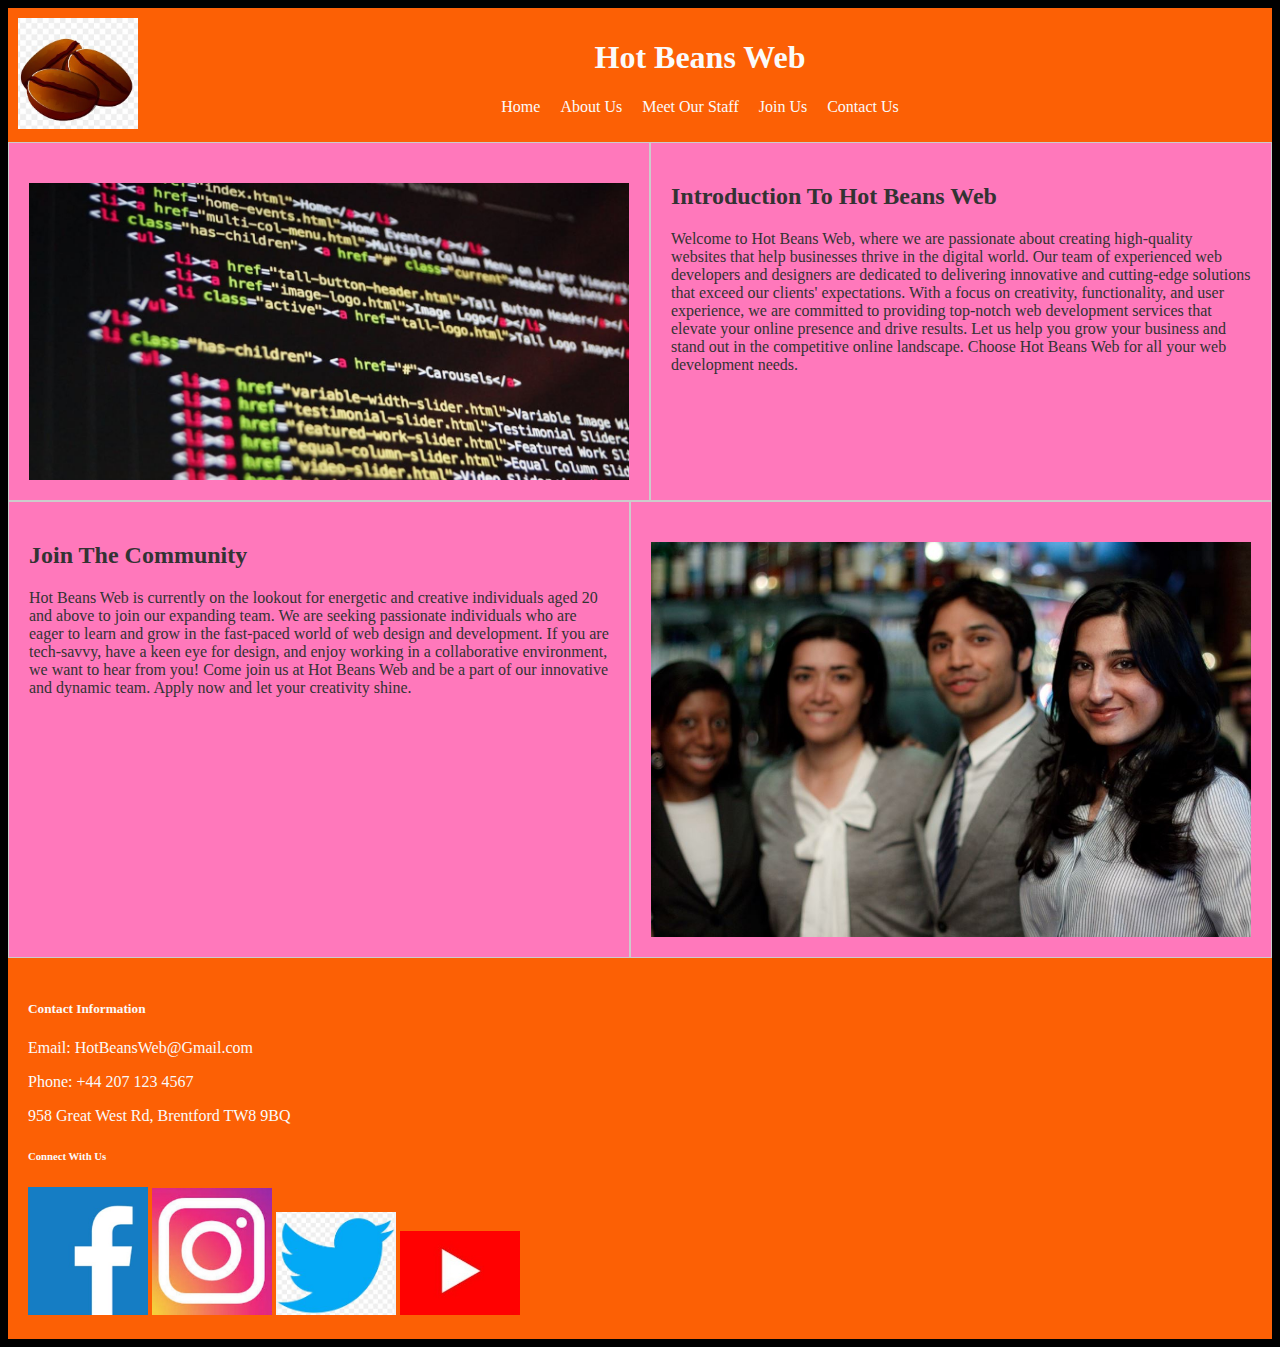
<file: index.html>
<!DOCTYPE html>
<html lang="en">
<head>
<meta charset="UTF-8">
<meta name"viewport" content="width=device-width,initial- scale=1.0">
<title>Hot Beans Web</title>
<link rel="stylesheet" href="./stylesheet.css"/>
</head>
<body>
	<header>
	<div style="float: left;">
<img src="Coffee Bean.JPG" alt="Logo" style="width:120px;
height:auto;">
</div>
		<h1> Hot Beans Web </h1>
		<nav>
		<ul>
			<li><a href="index.html" onclick="checkPage('Home.html')">Home</a></li>
			<li><a href="About Us.html" onclick="checkPage('About Us.html')">About Us</a></li>
			<li><a href="Meet Our Staff.html" onclick="checkPage('Meet Our Staff.html')">Meet Our Staff</a></li>
			<li><a href="Join Us.html" onclick="checkPage('Join Us.html')">Join Us</a></li>
			<li><a href="Contact Us.html" onclick="checkPage('Contact Us.html')">Contact Us</a></li>
		</ul>
		</nav>
	</header>
	<main class="flex-container">
		<section class="flex-item">
		<h2></h2>
		<img src="HTML.JPG" alt="Code" style="width:600px; height:auto:" class="center">
		</section>
		<section class="flex-item">
		<h2>Introduction To Hot Beans Web</h2>
		<p>Welcome to Hot Beans Web, where we are passionate about creating high-quality websites that help businesses thrive in the digital world. Our team of experienced web developers and designers are dedicated to delivering innovative and cutting-edge solutions that exceed our clients' expectations. With a focus on creativity, functionality, and user experience, we are committed to providing top-notch web development services that elevate your online presence and drive results. Let us help you grow your business and stand out in the competitive online landscape. Choose Hot Beans Web for all your web development needs.</p>
		</section>
		</main>
		
		<main class="flex-container">
		<section class="flex-item">
		<h2>Join The Community</h2>
		<p> Hot Beans Web is currently on the lookout for energetic and creative individuals aged 20 and above to join our expanding team. We are seeking passionate individuals who are eager to learn and grow in the fast-paced world of web design and development. If you are tech-savvy, have a keen eye for design, and enjoy working in a collaborative environment, we want to hear from you! Come join us at Hot Beans Web and be a part of our innovative and dynamic team. Apply now and let your creativity shine. </p>
		</section>
		<section class="flex-item">
		<h2></h2>
		<img src="Young Professionals.JPG" alt="Workers" style="width:600px; height:auto:" class="center">
		</section>
		</main>
		



<footer>
	<div class="footer-content2>
	<div class="footer-info">
	<h5> Contact Information</h5>		<p>Email: HotBeansWeb@Gmail.com</p>
	<p>Phone: +44 207 123 4567<p>
	<p> 958 Great West Rd, Brentford TW8 9BQ</p>
	</div>
	<div class="social media">
	<h6> Connect With Us</h6>
	<a href="https://en-gb.facebook.com/" class="social icon"><img src="Facebook.JPG" alt="Facebook logo" style="width:120px; height:120;"></a>
	<a href="https://www.instagram.com/" class="social icon"><img src="Insta.JPG" alt="Instagram logo"style="width:120px; height:120;"></a>
	<a href="https://twitter.com/?lang=en" class="social icon"><img src="Twitter.JPG" alt="Twitter logo"style="width:120px; height:120;"></a>
	<a href="https://www.youtube.com/" class="social icon"><img src="Youtube.JPG" alt="YouTube logo"style="width:120px; height:120;"></a>
	</div>
	</div>
	</footer>
		
		


</body>
</html>
</file>
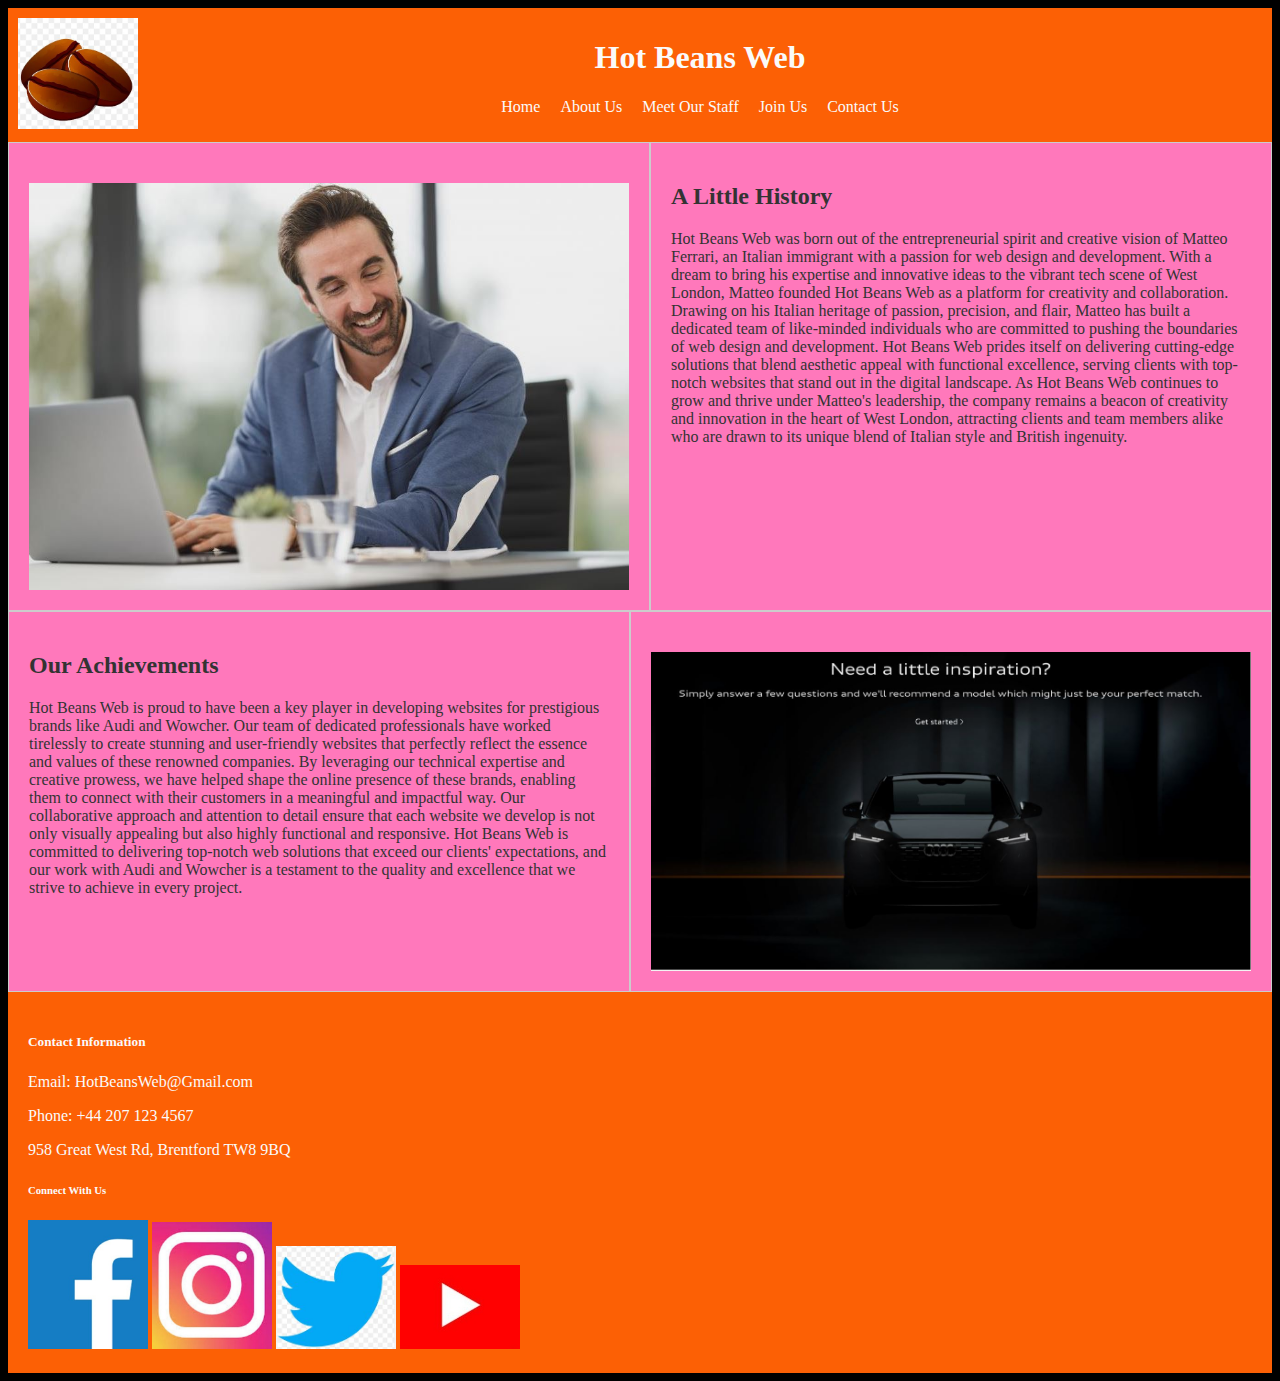
<file: About Us.html>
<!DOCTYPE html>
<html lang="en">
<head>
<meta charset="UTF-8">
<meta name"viewport" content="width=device-width,initial- scale=1.0">
<title>Hot Beans Web</title>
<link rel="stylesheet" href="./stylesheet.css"/>
</head>
<body>
	<header>
	<div style="float: left;">
<img src="Coffee Bean.JPG" alt="Logo" style="width:120px;
height:auto;">
</div>
		<h1> Hot Beans Web </h1>
		<nav>
		<ul>
			<li><a href="index.html" onclick="checkPage('Home.html')">Home</a></li>
			<li><a href="About Us.html" onclick="checkPage('About Us.html')">About Us</a></li>
			<li><a href="Meet Our Staff.html" onclick="checkPage('Meet Our Staff.html')">Meet Our Staff</a></li>
			<li><a href="Join Us.html" onclick="checkPage('Join Us.html')">Join Us</a></li>
			<li><a href="Contact Us.html" onclick="checkPage('Contact Us.html')">Contact Us</a></li>
		</ul>
		</nav>
	</header>
	<main class="flex-container">
		<section class="flex-item">
		<h2></h2>
		<img src="Founder.JPG" alt="Matteo" style="width:600px; height:auto:" class="center">
		</section>
		<section class="flex-item">
		<h2>A Little History</h2>
		<p>Hot Beans Web was born out of the entrepreneurial spirit and creative vision of Matteo Ferrari, an Italian immigrant with a passion for web design and development. With a dream to bring his expertise and innovative ideas to the vibrant tech scene of West London, Matteo founded Hot Beans Web as a platform for creativity and collaboration. Drawing on his Italian heritage of passion, precision, and flair, Matteo has built a dedicated team of like-minded individuals who are committed to pushing the boundaries of web design and development. Hot Beans Web prides itself on delivering cutting-edge solutions that blend aesthetic appeal with functional excellence, serving clients with top-notch websites that stand out in the digital landscape. As Hot Beans Web continues to grow and thrive under Matteo's leadership, the company remains a beacon of creativity and innovation in the heart of West London, attracting clients and team members alike who are drawn to its unique blend of Italian style and British ingenuity.</p>
		</section>
		</main>
		
		<main class="flex-container">
		<section class="flex-item">
		<h2>Our Achievements</h2>
		<p> Hot Beans Web is proud to have been a key player in developing websites for prestigious brands like Audi and Wowcher. Our team of dedicated professionals have worked tirelessly to create stunning and user-friendly websites that perfectly reflect the essence and values of these renowned companies. By leveraging our technical expertise and creative prowess, we have helped shape the online presence of these brands, enabling them to connect with their customers in a meaningful and impactful way. Our collaborative approach and attention to detail ensure that each website we develop is not only visually appealing but also highly functional and responsive. Hot Beans Web is committed to delivering top-notch web solutions that exceed our clients' expectations, and our work with Audi and Wowcher is a testament to the quality and excellence that we strive to achieve in every project. </p>
		</section>
		<section class="flex-item">
		<h2></h2>
		<img src="Audi Web.JPG" alt="Audi" style="width:600px; height:auto:" class="center">
		</section>
		</main>
		



<footer>
	<div class="footer-content2>
	<div class="footer-info">
	<h5> Contact Information</h5>		<p>Email: HotBeansWeb@Gmail.com</p>
	<p>Phone: +44 207 123 4567<p>
	<p> 958 Great West Rd, Brentford TW8 9BQ</p>
	</div>
	<div class="social media">
	<h6> Connect With Us</h6>
	<a href="https://en-gb.facebook.com/" class="social icon"><img src="Facebook.JPG" alt="Facebook logo" style="width:120px; height:120;"></a>
	<a href="https://www.instagram.com/" class="social icon"><img src="Insta.JPG" alt="Instagram logo"style="width:120px; height:120;"></a>
	<a href="https://twitter.com/?lang=en" class="social icon"><img src="Twitter.JPG" alt="Twitter logo"style="width:120px; height:120;"></a>
	<a href="https://www.youtube.com/" class="social icon"><img src="Youtube.JPG" alt="YouTube logo"style="width:120px; height:120;"></a>
	</div>
	</div>
	</footer>
		
		


</body>
</html>
</file>
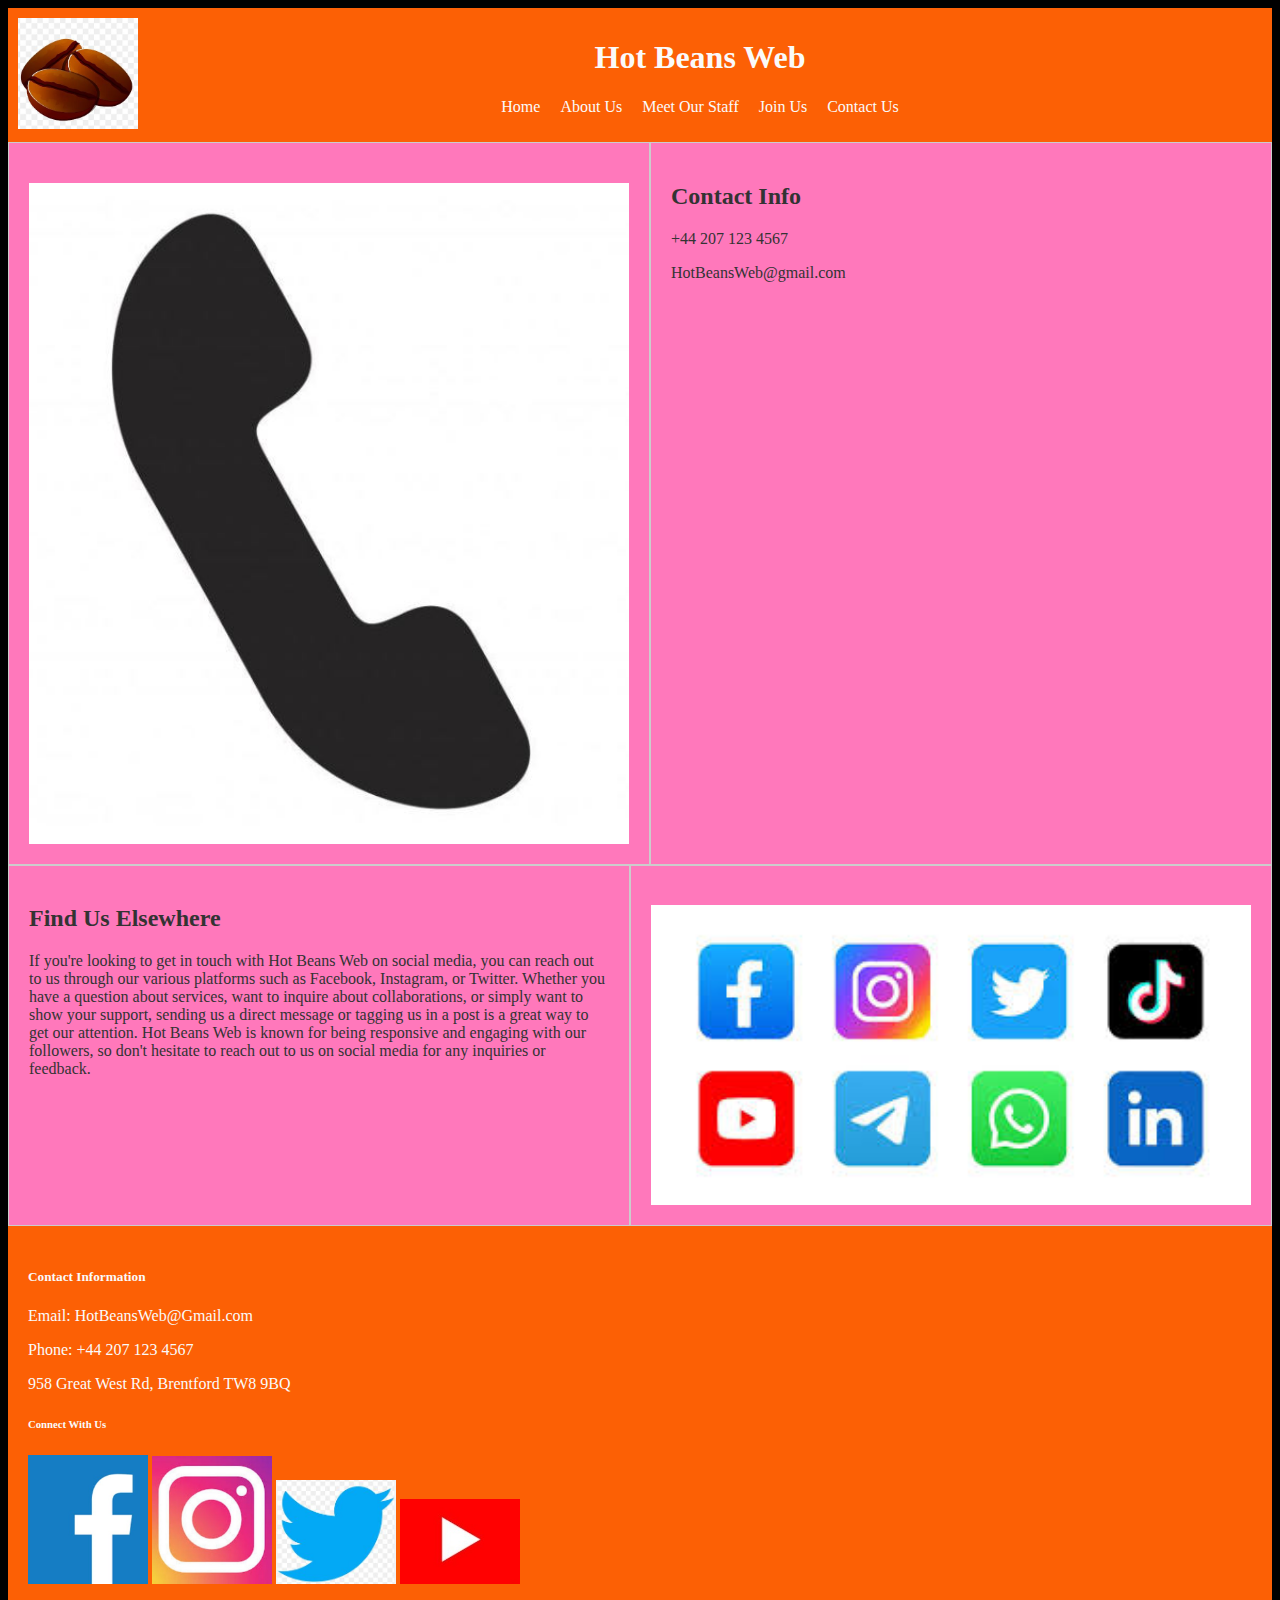
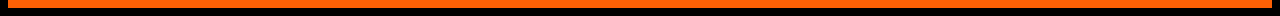
<file: Contact Us.html>
<!DOCTYPE html>
<html lang="en">
<head>
<meta charset="UTF-8">
<meta name"viewport" content="width=device-width,initial- scale=1.0">
<title>Hot Beans Web</title>
<link rel="stylesheet" href="./stylesheet.css"/>
</head>
<body>
	<header>
	<div style="float: left;">
<img src="Coffee Bean.JPG" alt="Logo" style="width:120px;
height:auto;">
</div>
		<h1> Hot Beans Web </h1>
		<nav>
		<ul>
			<li><a href="index.html" onclick="checkPage('Home.html')">Home</a></li>
			<li><a href="About Us.html" onclick="checkPage('About Us.html')">About Us</a></li>
			<li><a href="Meet Our Staff.html" onclick="checkPage('Meet Our Staff.html')">Meet Our Staff</a></li>
			<li><a href="Join Us.html" onclick="checkPage('Join Us.html')">Join Us</a></li>
			<li><a href="Contact Us.html" onclick="checkPage('Contact Us.html')">Contact Us</a></li>
		</ul>
		</nav>
	</header>
	<main class="flex-container">
		<section class="flex-item">
		<h2></h2>
		<img src="Phone.JPG" alt="Phone" style="width:600px; height:auto:" class="center">
		</section>
		<section class="flex-item">
		<h2>Contact Info</h2>
		<p>+44 207 123 4567</p>
		<P>HotBeansWeb@gmail.com</P>
		</section>
		</main>
		
		<main class="flex-container">
		<section class="flex-item">
		<h2>Find Us Elsewhere</h2>
		<p> If you're looking to get in touch with Hot Beans Web on social media, you can reach out to us through our various platforms such as Facebook, Instagram, or Twitter. Whether you have a question about services, want to inquire about collaborations, or simply want to show your support, sending us a direct message or tagging us in a post is a great way to get our attention. Hot Beans Web is known for being responsive and engaging with our followers, so don't hesitate to reach out to us on social media for any inquiries or feedback.</p>
		</section>
		<section class="flex-item">
		<h2></h2>
		<img src="Media Icons.jpg" alt="Icons" style="width:600px; height:auto:" class="center">
		</section>
		</main>
		



<footer>
	<div class="footer-content2>
	<div class="footer-info">
	<h5> Contact Information</h5>		<p>Email: HotBeansWeb@Gmail.com</p>
	<p>Phone: +44 207 123 4567<p>
	<p> 958 Great West Rd, Brentford TW8 9BQ</p>
	</div>
	<div class="social media">
	<h6> Connect With Us</h6>
	<a href="https://en-gb.facebook.com/" class="social icon"><img src="Facebook.JPG" alt="Facebook logo" style="width:120px; height:120;"></a>
	<a href="https://www.instagram.com/" class="social icon"><img src="Insta.JPG" alt="Instagram logo"style="width:120px; height:120;"></a>
	<a href="https://twitter.com/?lang=en" class="social icon"><img src="Twitter.JPG" alt="Twitter logo"style="width:120px; height:120;"></a>
	<a href="https://www.youtube.com/" class="social icon"><img src="Youtube.JPG" alt="YouTube logo"style="width:120px; height:120;"></a>
	</div>
	</div>
	</footer>
		
		


</body>
</html>
</file>
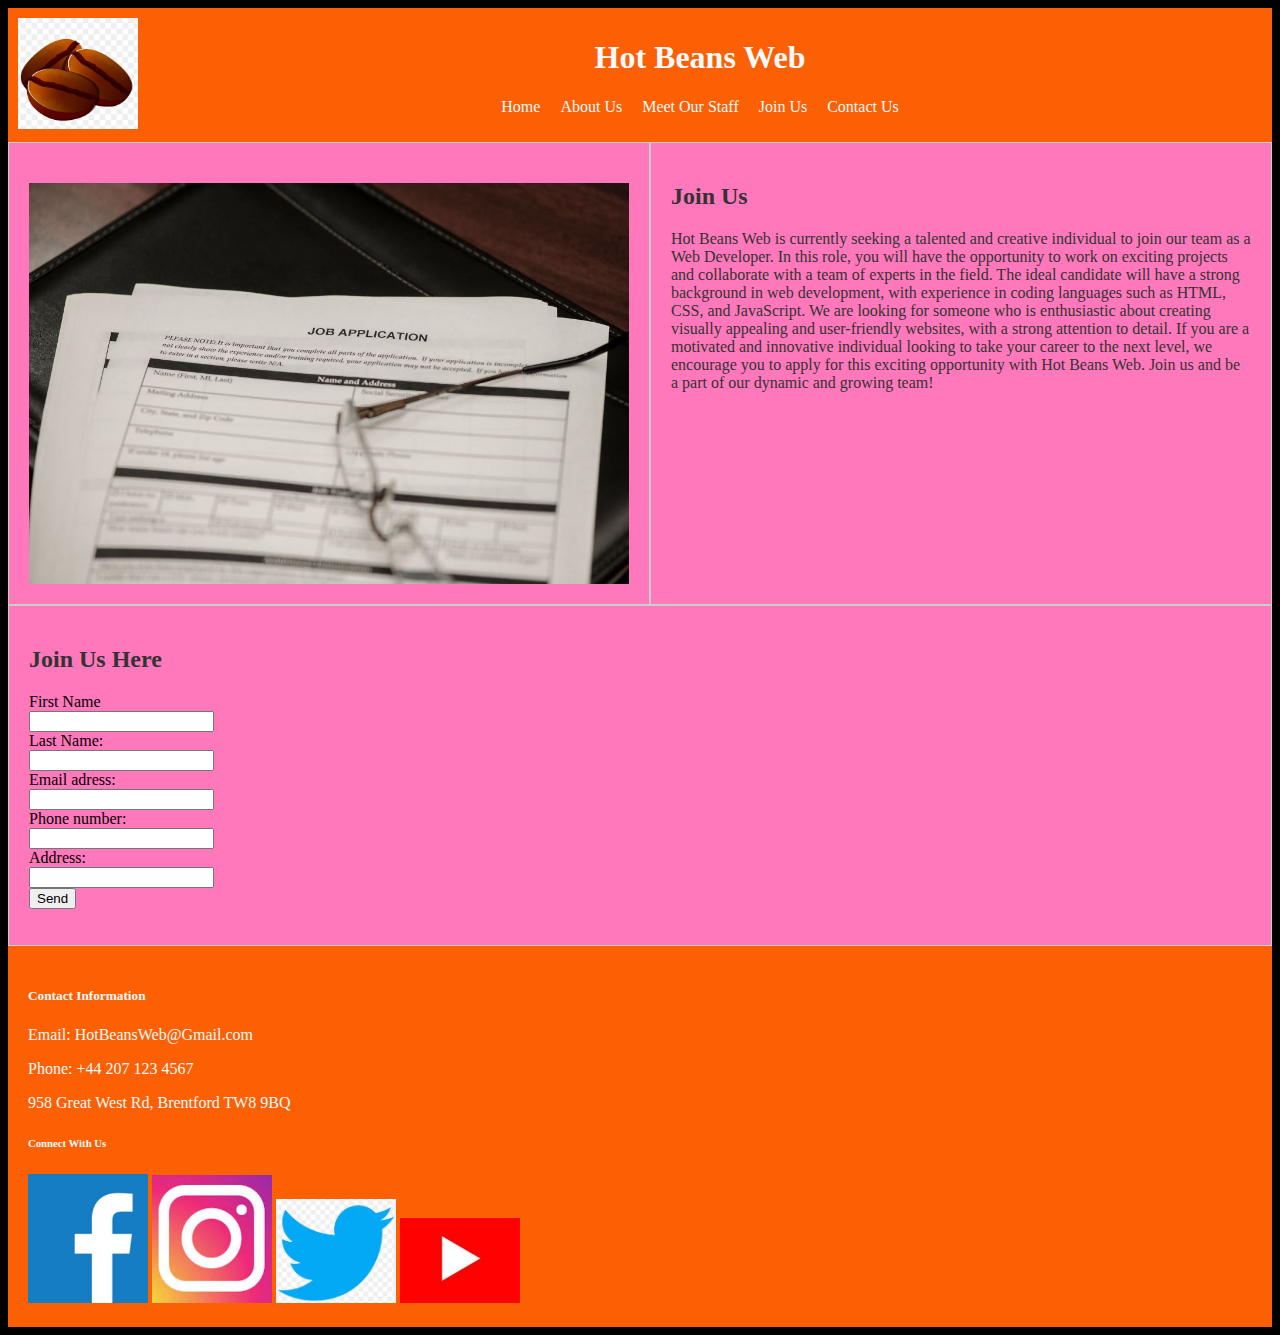
<file: Join Us.html>
<!DOCTYPE html>
<html lang="en">
<head>
<meta charset="UTF-8">
<meta name"viewport" content="width=device-width,initial- scale=1.0">
<title>Hot Beans Web</title>
<link rel="stylesheet" href="./stylesheet.css"/>
</head>
<body>
	<header>
	<div style="float: left;">
<img src="Coffee Bean.JPG" alt="Logo" style="width:120px;
height:auto;">
</div>
		<h1> Hot Beans Web </h1>
		<nav>
		<ul>
			<li><a href="index.html" onclick="checkPage('Home.html')">Home</a></li>
			<li><a href="About Us.html" onclick="checkPage('About Us.html')">About Us</a></li>
			<li><a href="Meet Our Staff.html" onclick="checkPage('Meet Our Staff.html')">Meet Our Staff</a></li>
			<li><a href="Join Us.html" onclick="checkPage('Join Us.html')">Join Us</a></li>
			<li><a href="Contact Us.html" onclick="checkPage('Contact Us.html')">Contact Us</a></li>
		</ul>
		</nav>
	</header>
	<main class="flex-container">
		<section class="flex-item">
		<h2></h2>
		<img src="Job Application.JPG" alt="Application" style="width:600px; height:auto:" class="center">
		</section>
		<section class="flex-item">
		<h2>Join Us</h2>
		<p>Hot Beans Web is currently seeking a talented and creative individual to join our team as a Web Developer. In this role, you will have the opportunity to work on exciting projects and collaborate with a team of experts in the field. The ideal candidate will have a strong background in web development, with experience in coding languages such as HTML, CSS, and JavaScript. We are looking for someone who is enthusiastic about creating visually appealing and user-friendly websites, with a strong attention to detail. If you are a motivated and innovative individual looking to take your career to the next level, we encourage you to apply for this exciting opportunity with Hot Beans Web. Join us and be a part of our dynamic and growing team!</p>
		</section>
		</main>
		
		<main class="flex-container">
		<section class="flex-item">
		<h2>Join Us Here</h2>
		<p> <form
			action="https://formspree.io/f/mzbnoazb"
			method="POST"
		  >
		</label>
		<label for="fname">First Name</label><br>
		<input type="text" id="fname" name="fname"><br>
		</label>
		<label for="fname">Last Name:</label><br>
		<input type="text" id="lname" name="lname"><br>
		</label>
		<label for="fname">Email adress:</label><br>
		<input type="text" id="eaddress" name="eaddress"><br>
		</label>
		<label for="fname">Phone number:</label><br>
		<input type="text" id="phnumber" name="phnumber"><br>
		</label>
		<label for="fname">Address:</label><br>
		<input type="text" id="address" name="address"><br>
		<!-- your other form fields go here -->
		<button type="submit">Send</button>
	  </form> </p>
		</section>

		
		</main>
		



<footer>
	<div class="footer-content2>
	<div class="footer-info">
	<h5> Contact Information</h5>		<p>Email: HotBeansWeb@Gmail.com</p>
	<p>Phone: +44 207 123 4567<p>
	<p> 958 Great West Rd, Brentford TW8 9BQ</p>
	</div>
	<div class="social media">
	<h6> Connect With Us</h6>
	<a href="https://en-gb.facebook.com/" class="social icon"><img src="Facebook.JPG" alt="Facebook logo" style="width:120px; height:120;"></a>
	<a href="https://www.instagram.com/" class="social icon"><img src="Insta.JPG" alt="Instagram logo"style="width:120px; height:120;"></a>
	<a href="https://twitter.com/?lang=en" class="social icon"><img src="Twitter.JPG" alt="Twitter logo"style="width:120px; height:120;"></a>
	<a href="https://www.youtube.com/" class="social icon"><img src="Youtube.JPG" alt="YouTube logo"style="width:120px; height:120;"></a>
	</div>
	</div>
	</footer>
		
		


</body>
</html>
</file>
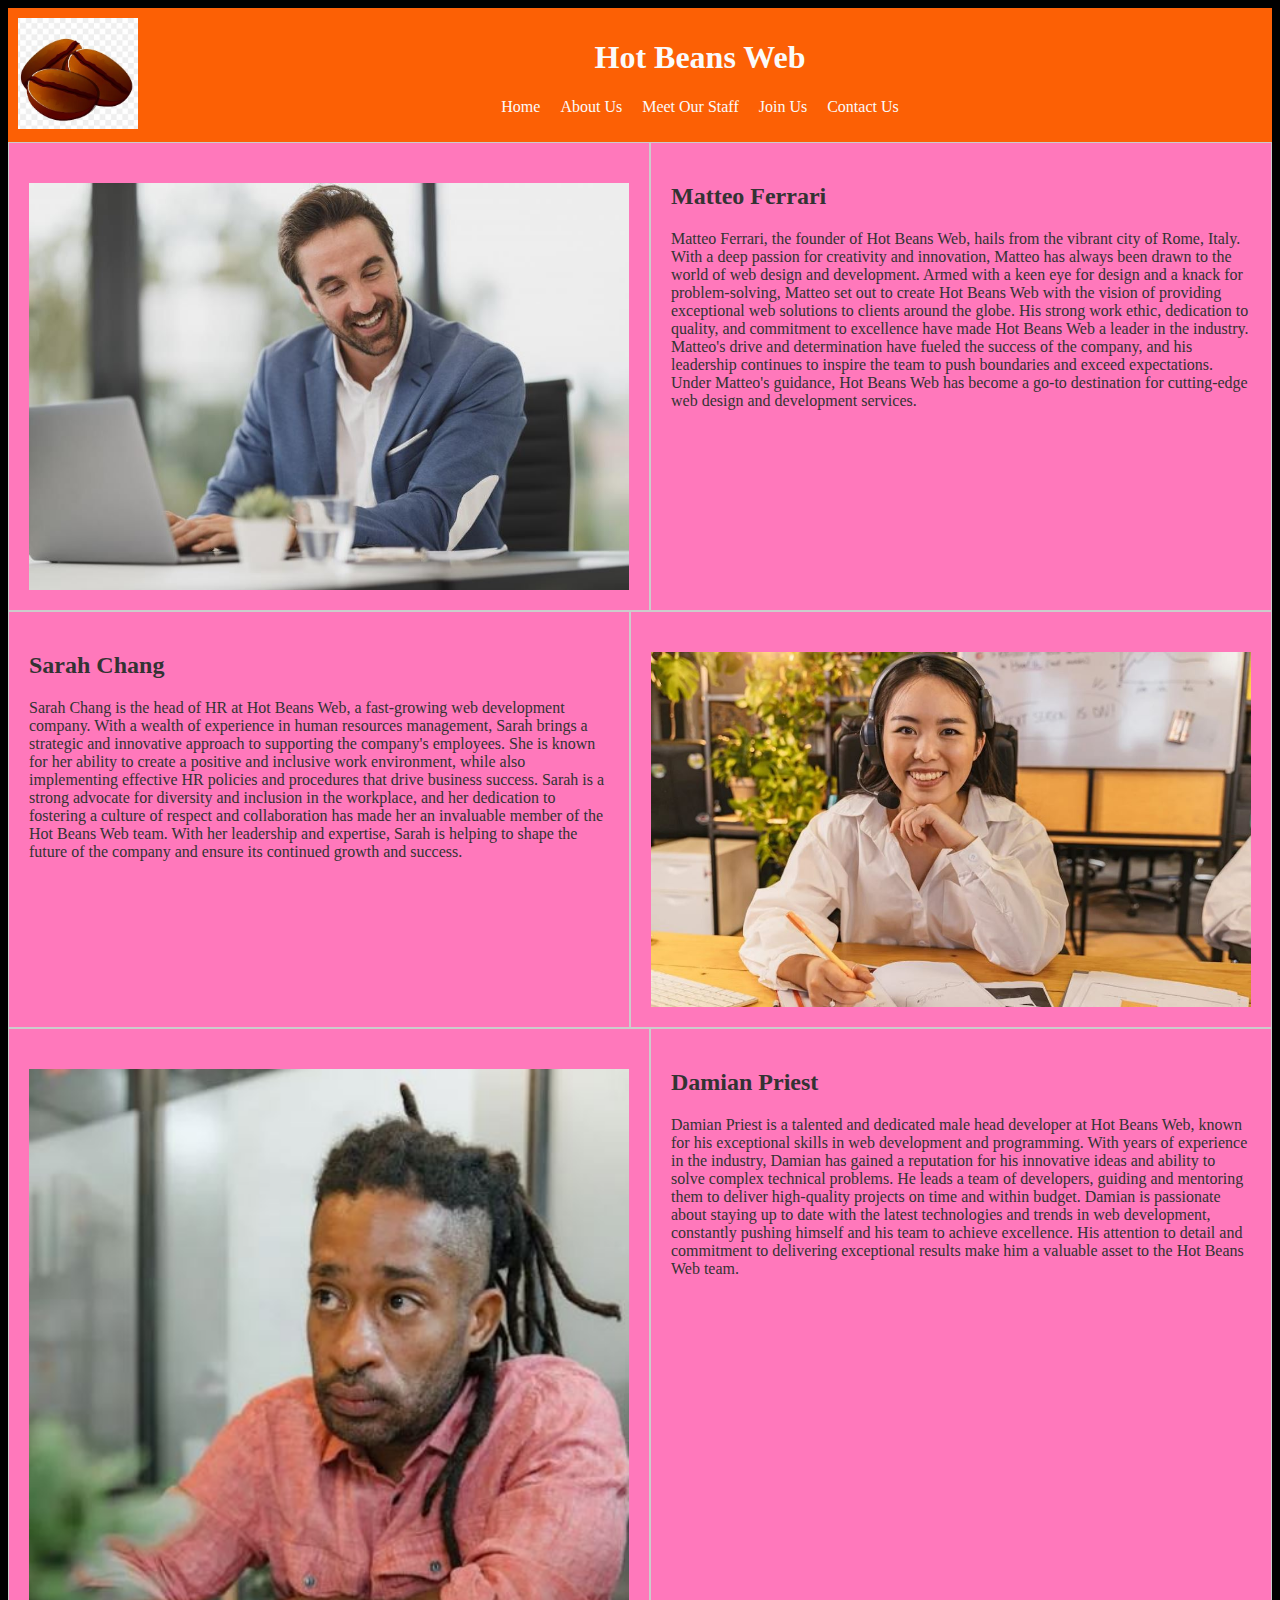
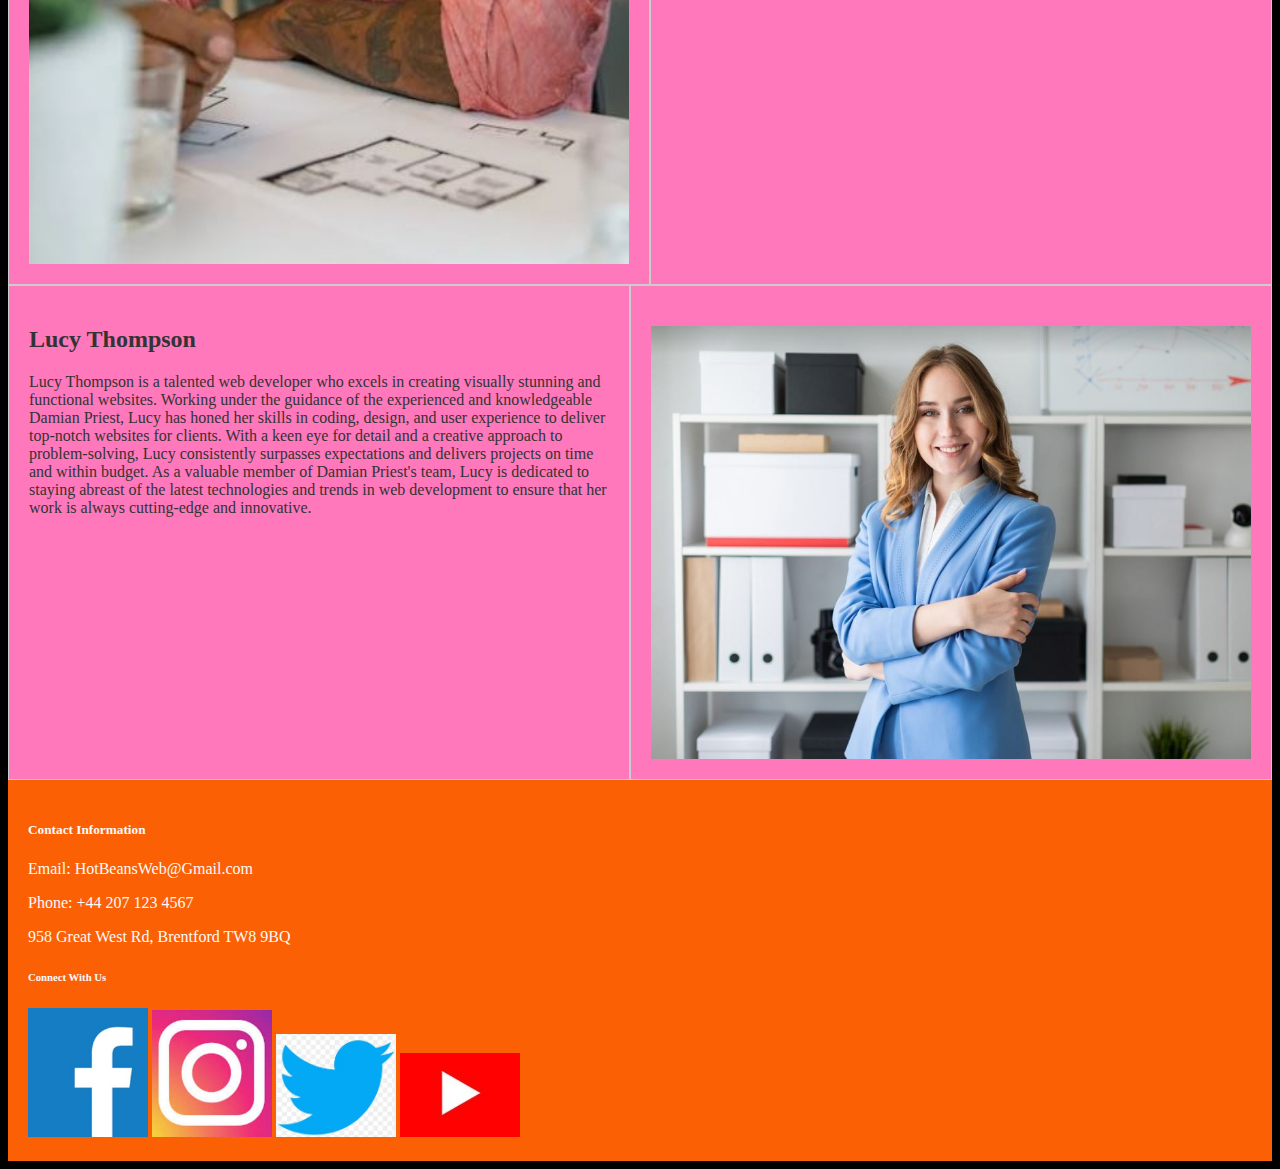
<file: Meet Our Staff.html>
<!DOCTYPE html>
<html lang="en">
<head>
<meta charset="UTF-8">
<meta name"viewport" content="width=device-width,initial- scale=1.0">
<title>Hot Beans Web</title>
<link rel="stylesheet" href="./stylesheet.css"/>
</head>
<body>
	<header>
	<div style="float: left;">
<img src="Coffee Bean.JPG" alt="Logo" style="width:120px;
height:auto;">
</div>
		<h1> Hot Beans Web </h1>
		<nav>
		<ul>
			<li><a href="index.html" onclick="checkPage('Home.html')">Home</a></li>
			<li><a href="About Us.html" onclick="checkPage('About Us.html')">About Us</a></li>
			<li><a href="Meet Our Staff.html" onclick="checkPage('Meet Our Staff.html')">Meet Our Staff</a></li>
			<li><a href="Join Us.html" onclick="checkPage('Join Us.html')">Join Us</a></li>
			<li><a href="Contact Us.html" onclick="checkPage('Contact Us.html')">Contact Us</a></li>
		</ul>
		</nav>
	</header>
	<main class="flex-container">
		<section class="flex-item">
		<h2></h2>
		<img src="Founder.JPG" alt="Matteo" style="width:600px; height:auto:" class="center">
		</section>
		<section class="flex-item">
		<h2>Matteo Ferrari</h2>
		<p>Matteo Ferrari, the founder of Hot Beans Web, hails from the vibrant city of Rome, Italy. With a deep passion for creativity and innovation, Matteo has always been drawn to the world of web design and development. Armed with a keen eye for design and a knack for problem-solving, Matteo set out to create Hot Beans Web with the vision of providing exceptional web solutions to clients around the globe. His strong work ethic, dedication to quality, and commitment to excellence have made Hot Beans Web a leader in the industry. Matteo's drive and determination have fueled the success of the company, and his leadership continues to inspire the team to push boundaries and exceed expectations. Under Matteo's guidance, Hot Beans Web has become a go-to destination for cutting-edge web design and development services.</p>
		</section>
		</main>
		
		<main class="flex-container">
		<section class="flex-item">
		<h2>Sarah Chang</h2>
		<p> Sarah Chang is the head of HR at Hot Beans Web, a fast-growing web development company. With a wealth of experience in human resources management, Sarah brings a strategic and innovative approach to supporting the company's employees. She is known for her ability to create a positive and inclusive work environment, while also implementing effective HR policies and procedures that drive business success. Sarah is a strong advocate for diversity and inclusion in the workplace, and her dedication to fostering a culture of respect and collaboration has made her an invaluable member of the Hot Beans Web team. With her leadership and expertise, Sarah is helping to shape the future of the company and ensure its continued growth and success.</p>
		</section>
		<section class="flex-item">
		<h2></h2>
		<img src="Asian Woman.JPG" alt="Sarah" style="width:600px; height:auto;" class="center">
		</section>
		</main>
		
		<main class="flex-container">
		<section class="flex-item">
		<h2></h2>
		<img src="Pink Shirt Guy.JPG" alt="Damian" style="width:600px; height:auto;" class="center">
		</section>
		<section class="flex-item">
		<h2>Damian Priest</h2>
		<p>Damian Priest is a talented and dedicated male head developer at Hot Beans Web, known for his exceptional skills in web development and programming. With years of experience in the industry, Damian has gained a reputation for his innovative ideas and ability to solve complex technical problems. He leads a team of developers, guiding and mentoring them to deliver high-quality projects on time and within budget. Damian is passionate about staying up to date with the latest technologies and trends in web development, constantly pushing himself and his team to achieve excellence. His attention to detail and commitment to delivering exceptional results make him a valuable asset to the Hot Beans Web team.</p>
		</section>
		</main>
		
		<main class="flex-container">
		<section class="flex-item">
		<h2>Lucy Thompson</h2>
		<p> Lucy Thompson is a talented web developer who excels in creating visually stunning and functional websites. Working under the guidance of the experienced and knowledgeable Damian Priest, Lucy has honed her skills in coding, design, and user experience to deliver top-notch websites for clients. With a keen eye for detail and a creative approach to problem-solving, Lucy consistently surpasses expectations and delivers projects on time and within budget. As a valuable member of Damian Priest's team, Lucy is dedicated to staying abreast of the latest technologies and trends in web development to ensure that her work is always cutting-edge and innovative.</p>
		</section>
		<section class="flex-item">
		<h2></h2>
		<img src="Young Woman.JPG" alt="Lucy" style="width:600px; height:auto;" class="center">
		</section>
		</main>
		



<footer>
	<div class="footer-content2>
	<div class="footer-info">
	<h5> Contact Information</h5>		<p>Email: HotBeansWeb@Gmail.com</p>
	<p>Phone: +44 207 123 4567<p>
	<p> 958 Great West Rd, Brentford TW8 9BQ</p>
	</div>
	<div class="social media">
	<h6> Connect With Us</h6>
	<a href="https://en-gb.facebook.com/" class="social icon"><img src="Facebook.JPG" alt="Facebook logo" style="width:120px; height:120;"></a>
	<a href="https://www.instagram.com/" class="social icon"><img src="Insta.JPG" alt="Instagram logo"style="width:120px; height:120;"></a>
	<a href="https://twitter.com/?lang=en" class="social icon"><img src="Twitter.JPG" alt="Twitter logo"style="width:120px; height:120;"></a>
	<a href="https://www.youtube.com/" class="social icon"><img src="Youtube.JPG" alt="YouTube logo"style="width:120px; height:120;"></a>
	</div>
	</div>
	</footer>
		
		


</body>
</html>
</file>
<file: stylesheet.css>
﻿html {
	background: black;
	font-family: 'Ariel Nova', 
	font-color: black
}

p{
	color: black:
	
}



header{
	background-color: #fc6005;
	color: #fafafa;
	text-align: center;
	padding: 10px;
}
	
nav ul{
	list-style: none;
	padding: 0;
	display: flex;
	justify-content: center;
}

nav li{
	margin: 0 10px;
}

nav a{
	text-decoration: none;
	color: #fafafa
}
.center {
  display: block;
  margin-left: auto;
  margin-right: auto;
  width: 90%;
}
	

footer {
	background-color:#fc6005;
	color: #fafafa;
	padding: 20px;
  }
  
  
  .footer-content {
	display: flex;
	justify-content: space-between;
	color: #fafafa;
  }
  
  .footer-info,
  .social-media {
	flex: 1;
  }
  
  .social-icon {
	margin-right: 10px;
  }

  .flex-container {
	display:flex;
	justify-content: No-space;
  background-color: #ff78bb; 
	padding:0px;
	font-color:black
}

.flex-item {
	flex: 1;
	padding: 20px;
	border: 1px solid #ccc;
	box-sizing: border-box;
}

.flex-item h2 {
	color: #333;
}
.flex-item p {
	color: #333;
}
</file>
